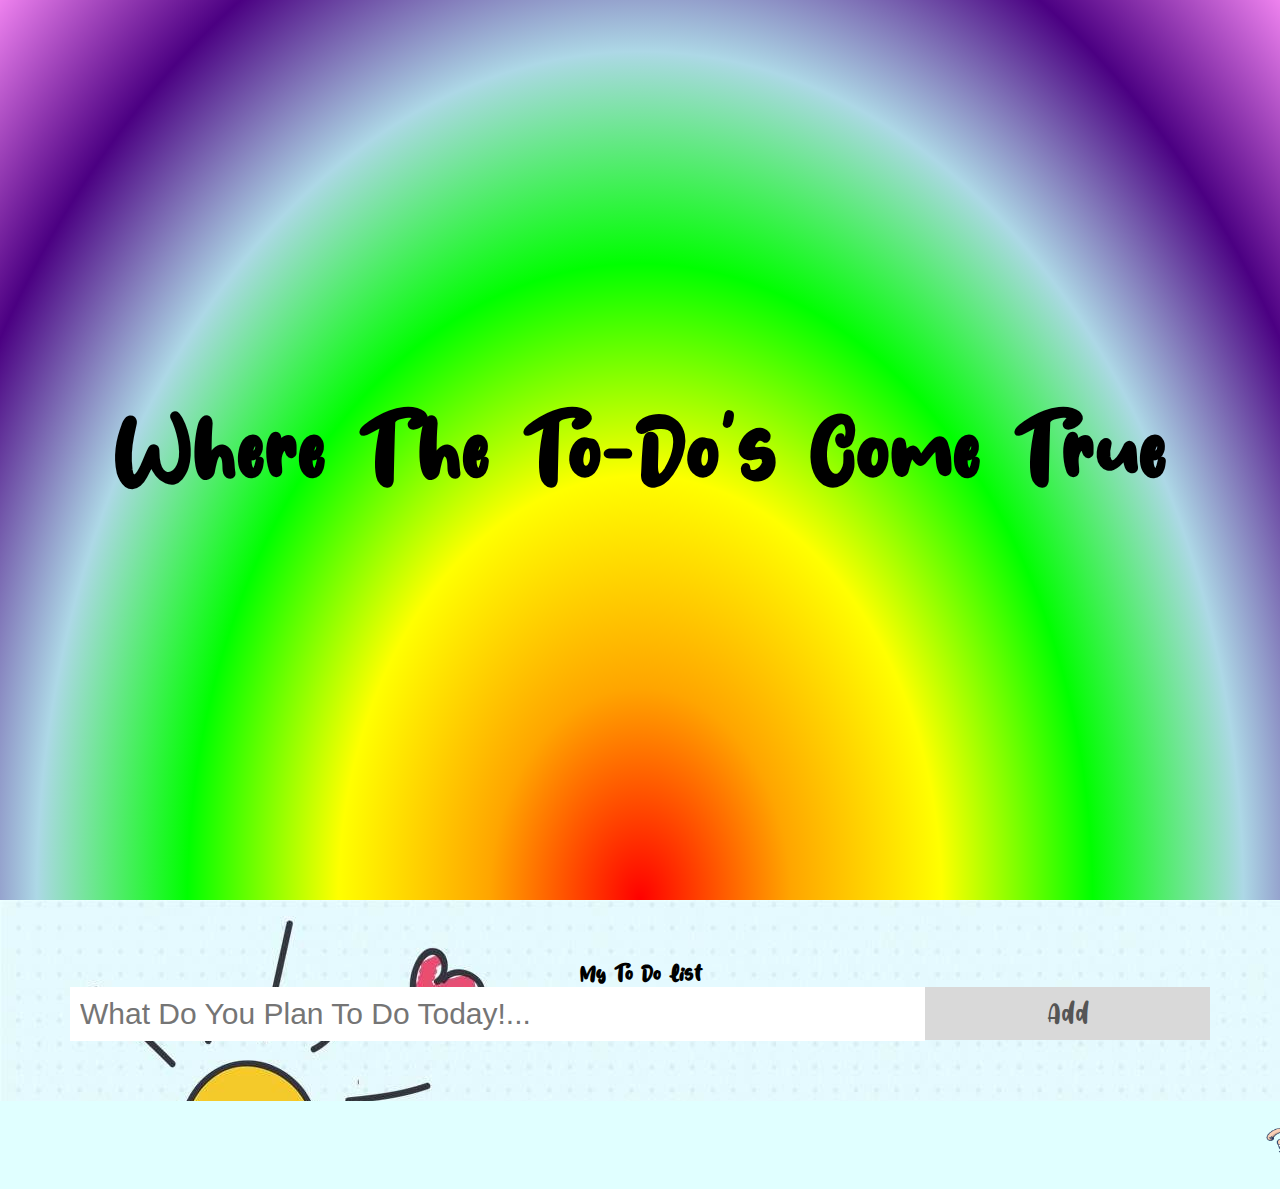
<file: index.html>
<!DOCTYPE html>
<html lang="en">
  <head>
    <link href="https://cdn.jsdelivr.net/npm/bootstrap@5.1.3/dist/css/bootstrap.min.css" rel="stylesheet" integrity="sha384-1BmE4kWBq78iYhFldvKuhfTAU6auU8tT94WrHftjDbrCEXSU1oBoqyl2QvZ6jIW3" crossorigin="anonymous">
    <meta charset="UTF-8" />
    <title>To-Do List</title>
    <meta name="viewport" content="width=device-width, initial-scale=1.0" />
    <meta https-equiv="X-UA-Compatible" content="ie=edge" />
    <link rel="stylesheet" href="index.css" />
    
  </head>
  <body>

    <div class="splash">
        <h1 class="pop-outin ,fade-in">
          Where The To-Do's Come True
        </h1>
    </div>

    <section>
      <div id="myDIV" class="header">
        <h2>My To Do List</h2>
        <input type="text" id="myInput" placeholder="What Do You Plan To Do Today!...">
        <span onclick="newElement()" class="addBtn">Add</span>
      </div>
      <marquee behavior="scroll" direction="left">
        <img src="/image/kidrun.gif" width="120" height="80" alt="Natural" />
      </marquee>
      <ul id="myUL">
      </ul>
    </section>
    <script src="index.js"></script>
  </body>
</html>
</file>
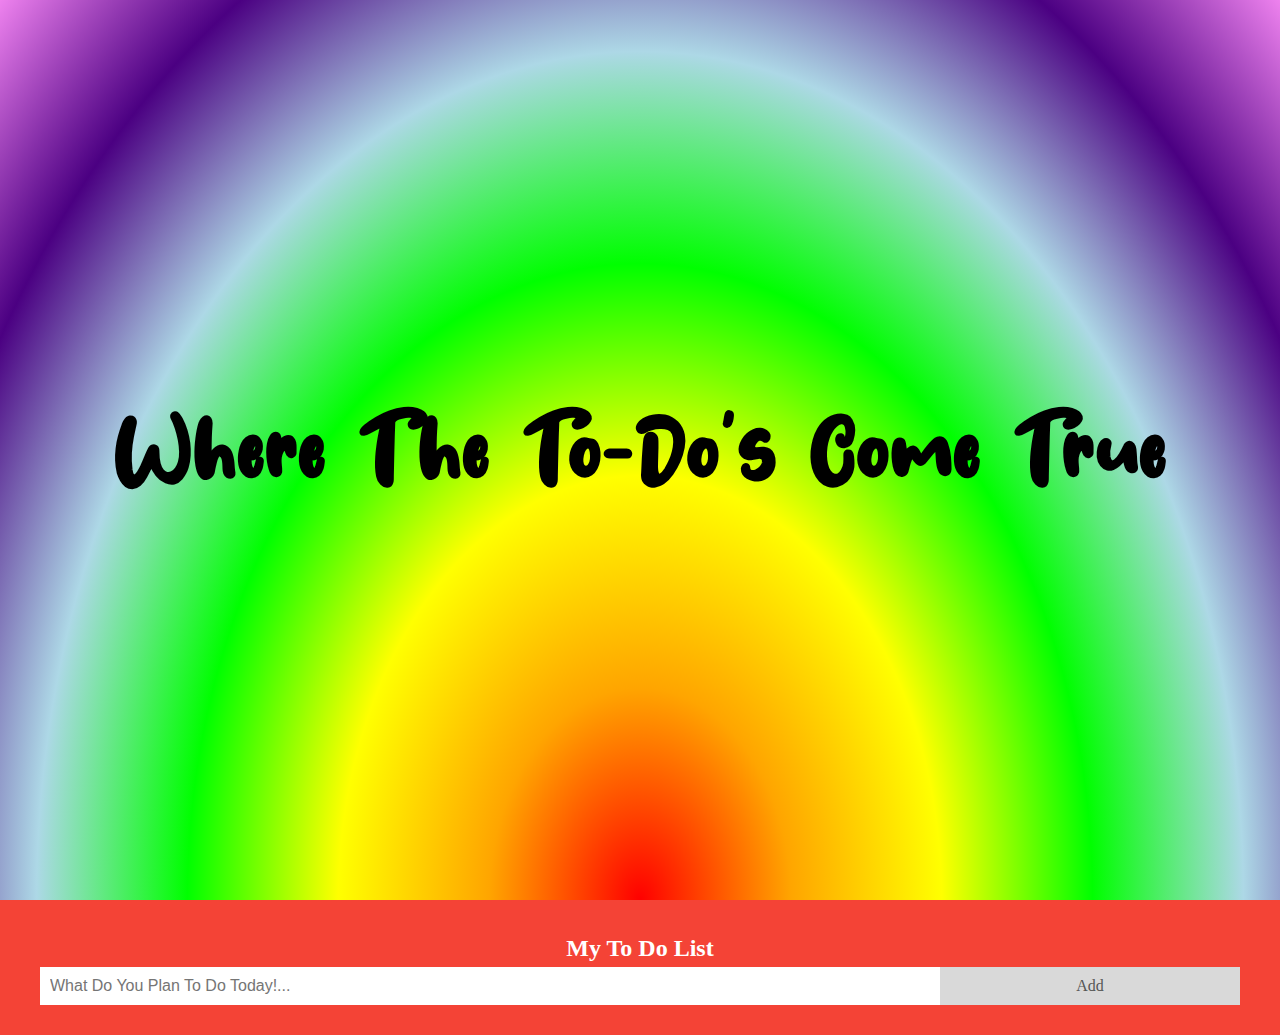
<file: home.html>
<!DOCTYPE html>
<html lang="en">
  <head>
    <link href="https://cdn.jsdelivr.net/npm/bootstrap@5.1.3/dist/css/bootstrap.min.css" rel="stylesheet" integrity="sha384-1BmE4kWBq78iYhFldvKuhfTAU6auU8tT94WrHftjDbrCEXSU1oBoqyl2QvZ6jIW3" crossorigin="anonymous">
    <meta charset="UTF-8" />
    <title>To-Do List</title>
    <meta name="viewport" content="width=device-width, initial-scale=1.0" />
    <meta https-equiv="X-UA-Compatible" content="ie=edge" />
    <link rel="stylesheet" href="home.css" />
  </head>
  <body>

    <div class="splash">
        <h1 class="pop-outin ,fade-in">
          Where The To-Do's Come True
        </h1>
    </div>

    <section>
      <div id="myDIV" class="header">
        <h2 style="margin:5px">My To Do List</h2>
        <input type="text" id="myInput" placeholder="What Do You Plan To Do Today!...">
        <span onclick="newElement()" class="addBtn">Add</span>
      </div>
      
      <ul id="myUL">
      </ul>
    </section>
    <script src="home.js"></script>
  </body>
</html>
</file>
<file: index.css>
/*fonts for website
 */
@font-face {
    font-family: 'Awake';
    src: url(/fonts/Fresh\ Lychee.ttf);
    font-style: normal;
    font-weight: 100;
}
body {
    margin: 0;
    min-width: 250px;
  }
  
  * {
    box-sizing: border-box;
  }
  ul {
    margin: 0;
    padding: 0;
  }
  ul li {
    cursor: pointer;
    position: relative;
    padding: 12px 8px 12px 40px;
    list-style-type: none;
    background: #eee;
    font-size: 20px;
    transition: 0.2s;
    -webkit-user-select: none;
    -moz-user-select: none;
    -ms-user-select: none;
    user-select: none;
  }
  /* different color to do list*/
  ul li:nth-child(odd) {
    background: #f9f9f9;
  }
  /* Darker background-color on hover */
  ul li:hover {
    background: #ddd;
  }
  
  /*add a background color on to do list to show difference in text */
  ul li.checked {
    background: #888;
    color: #fff;
    text-decoration: line-through;
  }
  ul li.checked::before {
    content: '';
    position: absolute;
    border-color: #fff;
    border-style: solid;
    border-width: 0 2px 2px 0;
    top: 10px;
    left: 16px;
    transform: rotate(45deg);
    height: 15px;
    width: 7px;
  }
  
  /* Style the close button */
  .close {
    position: absolute;
    right: 0;
    top: 0;
    padding: 12px 16px 12px 16px;
  }
  
  .close:hover {
    background-color: #f44336;
    color: white;
  }
  
  /* Style the header */
  .header {
    background-image: url('/image/kids2.jpg');
    padding: 60px 70px;
    color: black;
    text-align: center;
    font-family: 'Awake';
  }
  
  /* Clear floats after the header */
  .header:after {
    content: "";
    display: table;
    clear: both;
  }
  
  /* Style the input */
  input {
    margin: 0;
    border: none;
    border-radius: 0;
    width: 75%;
    padding: 10px;
    float: left;
    font-size: 30px;
  }
  
  /* Style the "Add" button */
  .addBtn {
    padding: 10px;
    width: 25%;
    background: #d9d9d9;
    color: #555;
    float: left;
    text-align: center;
    font-size: 30px;
    cursor: pointer;
    transition: 0.3s;
    border-radius: 0;
  }
  
  .addBtn:hover {
    background-color: #bbb;
  }
.splash{
    font-size: 50px;
    color: black;
    font-family: 'Awake';
    z-index: 200;
    text-align: center;
    display: flex;
    justify-content: center;
    align-items: center;
    min-height: 100vh;
    background: radial-gradient(ellipse at bottom, red 0%, orange, yellow,lime,lightblue,indigo,violet 100%);
    overflow: hidden;
    transition: all 0.5s;
}
.splash.display-none{
    position: fixed;
    opacity: 0;
    top: 0;
    left: 0;
    width: 100%;
    height: 100vh;
    font-size: 50px;
    color: black;
    font-family: 'Awake';
    z-index: -10;
    text-align: center;
    display: flex;
    justify-content: center;
    align-items: center;
    min-height: 100vh;
    background: radial-gradient(ellipse at bottom, red 0%, orange, yellow,lime,lightblue,indigo,violet 100%);
    overflow: hidden;
    transition: all 0.5s;
}
* {
    padding: 0;
    margin: 0;
  }
  body {
 background-color: lightcyan;
  }
 @keyframes fadeIn{
     to{
         opacity: 1;
     }
     
 }
 .fade-in{
     opacity: 0;
     animation: fadeIn 1s ease-in forwards;    
}
.pop-outin {
    animation: 5s anim-popoutin ease infinite;
  }
  
  @keyframes anim-popoutin {
    0% {
      color: black;
      transform: scale(0);
      opacity: 0;
      text-shadow: 0 0 0 rgba(0, 0, 0, 0);
    }
    25% {
      color: black;
      transform: scale(1);
      opacity: 1;
      text-shadow: 3px 10px 5px rgba(0, 0, 0, 0.5);
    }
    50% {
      color: black;
      transform: scale(2);
      opacity: 1;
      text-shadow: 1px 0 0 rgba(0, 0, 0, 0);
    }
    100% {
      /* animate nothing to add pause at the end of animation */
      transform: scale(1);
      opacity: 1;
      text-shadow: 1px 0 0 rgba(0, 0, 0, 0);

    }
  }
</file>
<file: home.css>
@font-face {
    font-family: 'Awake';
    src: url(/fonts/FreshLychee.ttf);
    font-style: normal;
    font-weight: 100;
}
body {
    margin: 0;
    min-width: 250px;
  }
  
  /* Include the padding and border in an element's total width and height */
  * {
    box-sizing: border-box;
  }
  
  /* Remove margins and padding from the list */
  ul {
    margin: 0;
    padding: 0;
  }
  
  /* Style the list items */
  ul li {
    cursor: pointer;
    position: relative;
    padding: 12px 8px 12px 40px;
    list-style-type: none;
    background: #eee;
    font-size: 18px;
    transition: 0.2s;
    
    /* make the list items unselectable */
    -webkit-user-select: none;
    -moz-user-select: none;
    -ms-user-select: none;
    user-select: none;
  }
  
  /* Set all odd list items to a different color (zebra-stripes) */
  ul li:nth-child(odd) {
    background: #f9f9f9;
  }
  
  /* Darker background-color on hover */
  ul li:hover {
    background: #ddd;
  }
  
  /* When clicked on, add a background color and strike out text */
  ul li.checked {
    background: #888;
    color: #fff;
    text-decoration: line-through;
  }
  
  /* Add a "checked" mark when clicked on */
  ul li.checked::before {
    content: '';
    position: absolute;
    border-color: #fff;
    border-style: solid;
    border-width: 0 2px 2px 0;
    top: 10px;
    left: 16px;
    transform: rotate(45deg);
    height: 15px;
    width: 7px;
  }
  
  /* Style the close button */
  .close {
    position: absolute;
    right: 0;
    top: 0;
    padding: 12px 16px 12px 16px;
  }
  
  .close:hover {
    background-color: #f44336;
    color: white;
  }
  
  /* Style the header */
  .header {
    background-color: #f44336;
    padding: 30px 40px;
    color: white;
    text-align: center;
  }
  
  /* Clear floats after the header */
  .header:after {
    content: "";
    display: table;
    clear: both;
  }
  
  /* Style the input */
  input {
    margin: 0;
    border: none;
    border-radius: 0;
    width: 75%;
    padding: 10px;
    float: left;
    font-size: 16px;
  }
  
  /* Style the "Add" button */
  .addBtn {
    padding: 10px;
    width: 25%;
    background: #d9d9d9;
    color: #555;
    float: left;
    text-align: center;
    font-size: 16px;
    cursor: pointer;
    transition: 0.3s;
    border-radius: 0;
  }
  
  .addBtn:hover {
    background-color: #bbb;
  }
.splash{
    font-size: 50px;
    color: black;
    font-family: 'Awake';
    z-index: 200;
    text-align: center;
    display: flex;
    justify-content: center;
    align-items: center;
    min-height: 100vh;
    background: radial-gradient(ellipse at bottom, red 0%, orange, yellow,lime,lightblue,indigo,violet 100%);
    overflow: hidden;
    transition: all 0.5s;
}
.splash.display-none{
    position: fixed;
    opacity: 0;
    top: 0;
    left: 0;
    width: 100%;
    height: 100vh;
    font-size: 50px;
    color: black;
    font-family: 'Awake';
    z-index: -10;
    text-align: center;
    display: flex;
    justify-content: center;
    align-items: center;
    min-height: 100vh;
    background: radial-gradient(ellipse at bottom, red 0%, orange, yellow,lime,lightblue,indigo,violet 100%);
    overflow: hidden;
    transition: all 0.5s;
}
* {
    padding: 0;
    margin: 0;
  }
  body {
 background-color: white;
  }
 @keyframes fadeIn{
     to{
         opacity: 1;
     }
     
 }
 .fade-in{
     opacity: 0;
     animation: fadeIn 1s ease-in forwards;    
}
.pop-outin {
    animation: 5s anim-popoutin ease infinite;
  }
  
  @keyframes anim-popoutin {
    0% {
      color: black;
      transform: scale(0);
      opacity: 0;
      text-shadow: 0 0 0 rgba(0, 0, 0, 0);
    }
    25% {
      color: black;
      transform: scale(1);
      opacity: 1;
      text-shadow: 3px 10px 5px rgba(0, 0, 0, 0.5);
    }
    50% {
      color: black;
      transform: scale(2);
      opacity: 1;
      text-shadow: 1px 0 0 rgba(0, 0, 0, 0);
    }
    100% {
      /* animate nothing to add pause at the end of animation */
      transform: scale(1);
      opacity: 1;
      text-shadow: 1px 0 0 rgba(0, 0, 0, 0);

    }
  }
</file>
